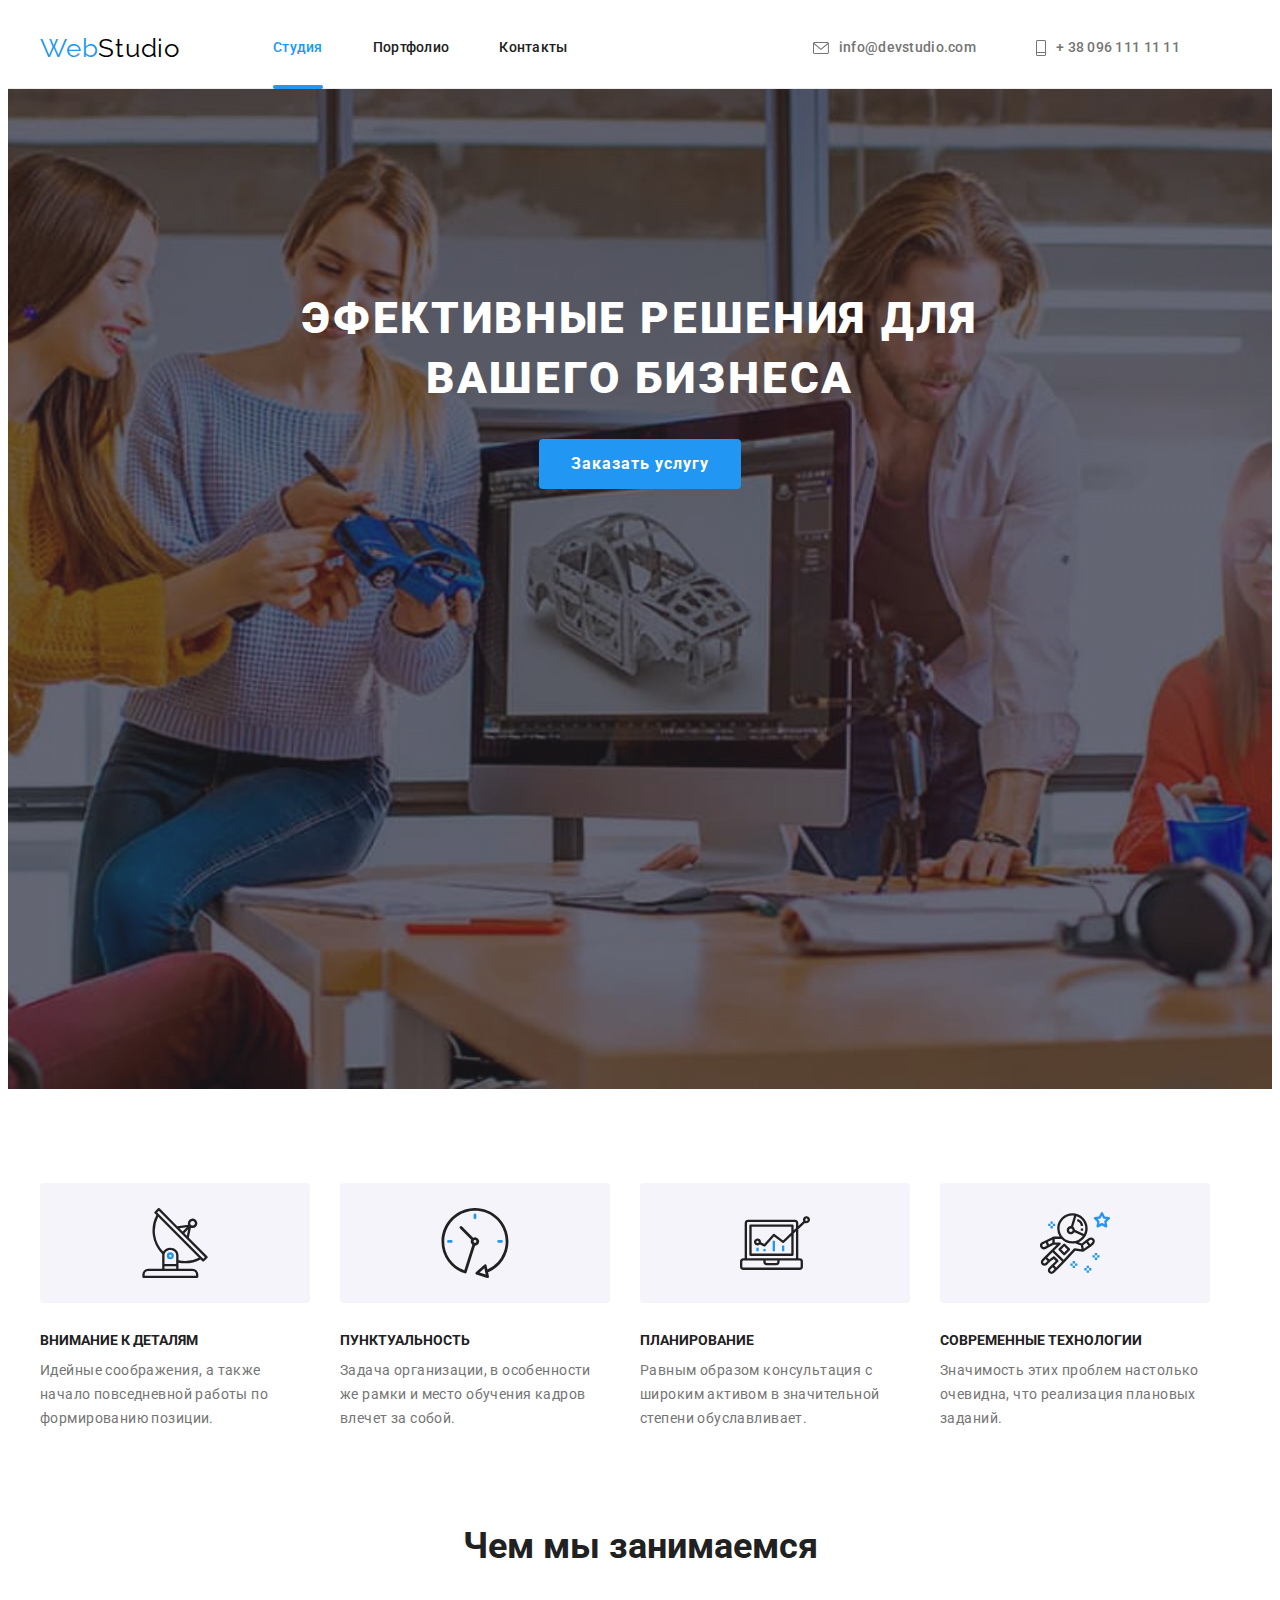
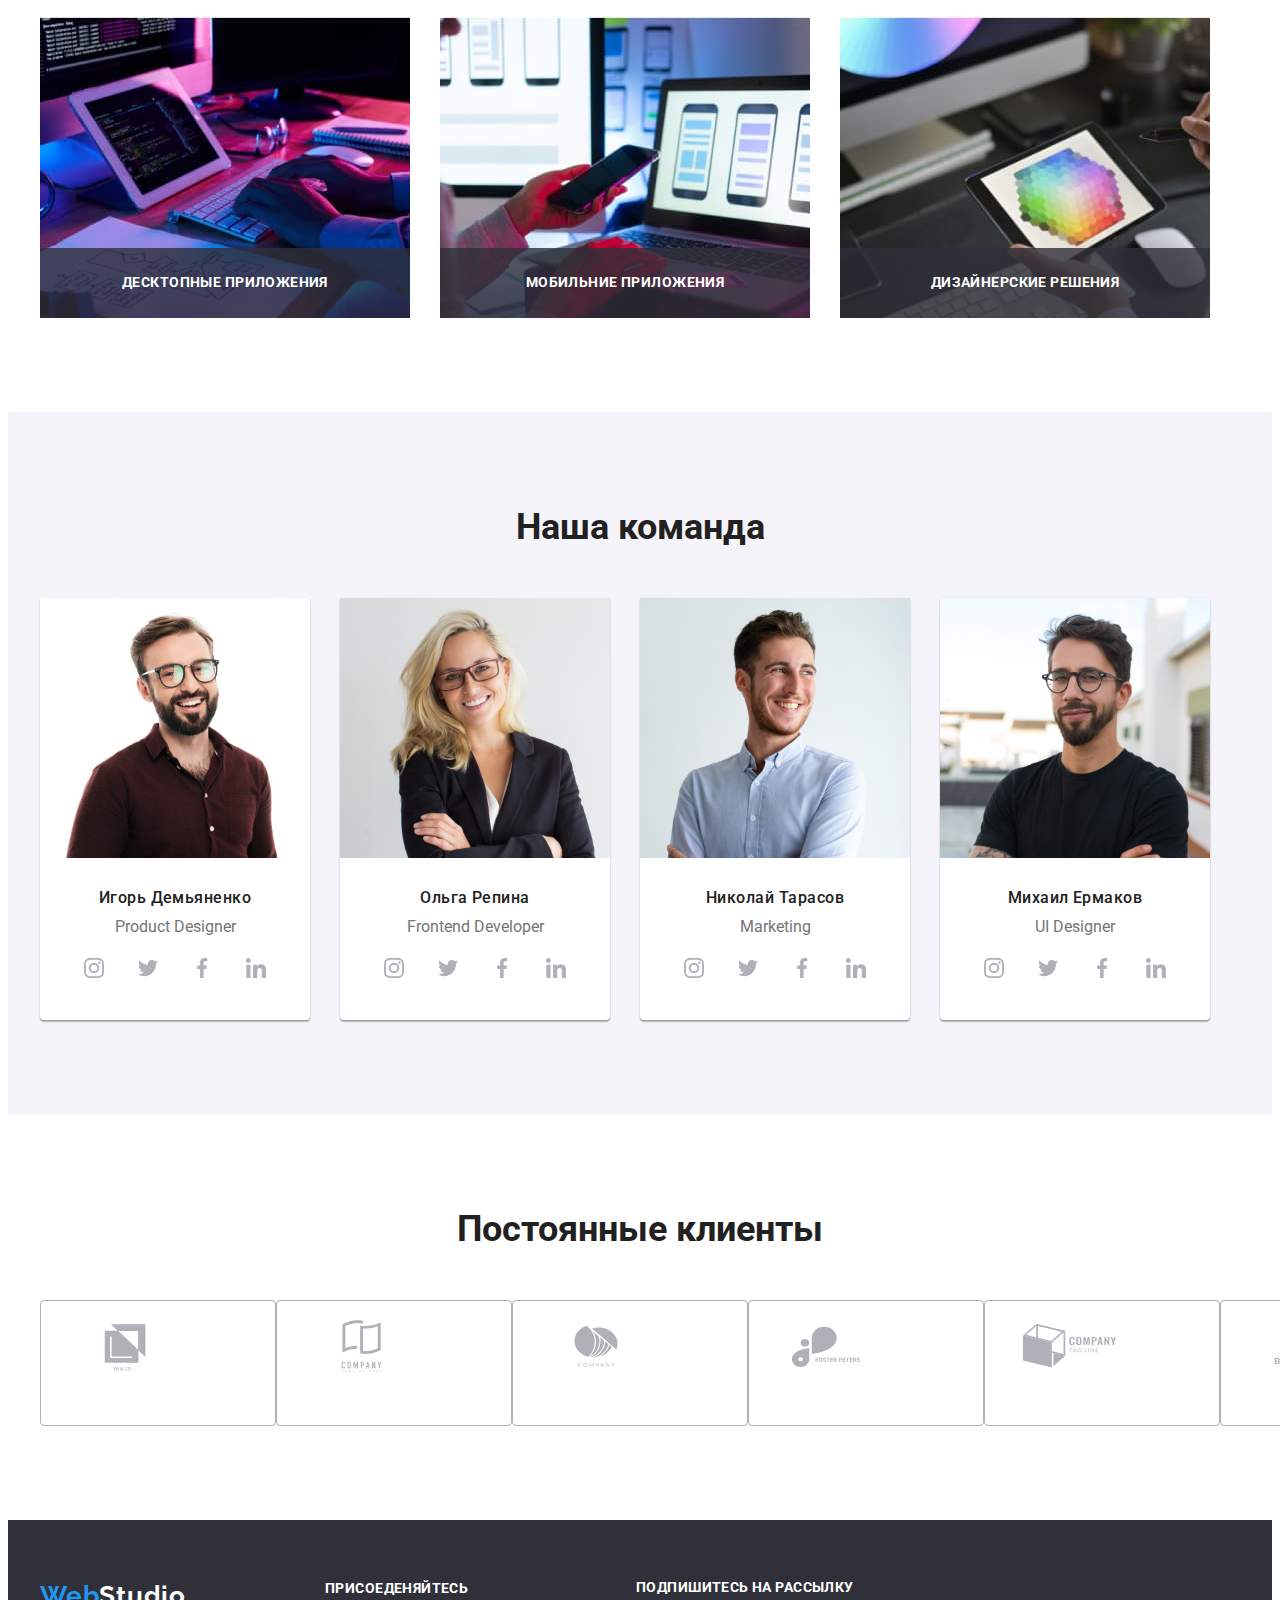
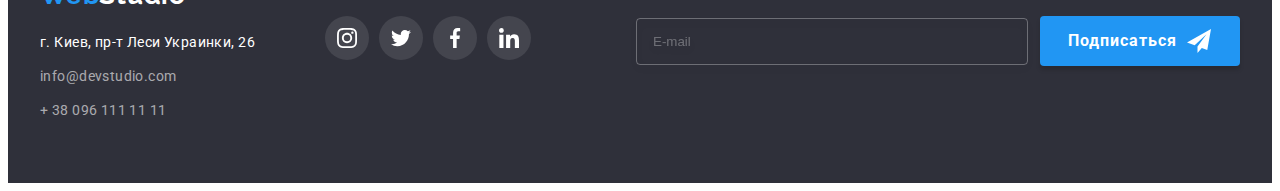
<file: index.html>
<!DOCTYPE html>
<html lang="ru">
  <head>
    <meta charset="UTF-8" />
    <meta http-equiv="X-UA-Compatible" content="IE=edge" />
    <meta name="viewport" content="width=device-width, initial-scale=1.0" />
    <title>Document</title>
    <link rel="preconnect" href="https://fonts.googleapis.com" />
    <link rel="preconnect" href="https://fonts.gstatic.com" crossorigin />
    <link
      href="https://fonts.googleapis.com/css2?family=Raleway:wght@700&family=Roboto:wght@400;500;700;900&display=swap"
      rel="stylesheet"
    />
    <link
      rel="stylesheet"
      href="https://cdnjs.cloudflare.com/ajax/libs/modern-normalize/1.1.0/modern-normalize.min.css"
      integrity="sha512-wpPYUAdjBVSE4KJnH1VR1HeZfpl1ub8YT/NKx4PuQ5NmX2tKuGu6U/JRp5y+Y8XG2tV+wKQpNHVUX03MfMFn9Q=="
      crossorigin="anonymous"
      referrerpolicy="no-referrer"
    />
    <link rel="stylesheet" href="./css/styles.css" />
  </head>
  <body class="body">
    <header class="header">
      <!-- header -->
      <div class="container navi">
        <a href="./" class="logo">
          <span class="logo-web">Web</span><span class="logo-studio">Studio</span></a
        >
        <nav class="nav">
          <ul class="site-nav list">
            <li class="item"><a href="./index.html" class="mini-link active">Студия</a></li>
            <li class="item"><a href="./portfolio.html" class="mini-link">Портфолио</a></li>
            <li class="item"><a href="" class="mini-link">Контакты</a></li>
          </ul>
        </nav>
        <ul class="contacts list">
          <li class="contact">
            <a class="contact link" href="mailto:info@devstudio.com">
              <svg class="contact-icon" width="16" height="12">
                <use href="./images/icons.svg#icon-envelope"></use>
              </svg>
              info@devstudio.com
            </a>
          </li>
          <li class="contact">
            <a class="contact link" href="tel:+380961111111">
              <svg class="contact-icon" width="10" height="16">
                <use href="./images/icons.svg#icon-Vector"></use>
              </svg>
              + 38 096 111 11 11
            </a>
          </li>
        </ul>
      </div>
    </header>

    <!-- section 1 -->
    <main class="main">
      <section class="section services">
        <div class="serv-con container">
          <h1 class="services-text">ЭФЕКТИВНЫЕ РЕШЕНИЯ ДЛЯ ВАШЕГО БИЗНЕСА</h1>
          <button class="button" data-modal-open type="button">Заказать услугу</button>
        </div>
      </section>

      <!-- section 2 -->
      <section class="section styles">
        <div class="container">
          <h2 class="visually-hidden">Наш стиль</h2>
          <ul class="styles-line">
            <li class="lin">
              <div class="background">
                <svg class="antenna background-lin" width="70" height="70">
                  <use href="./images/icons.svg#icon-antenna"></use>
                </svg>
              </div>
              <h3 class="header-styles">ВНИМАНИЕ К ДЕТАЛЯМ</h3>
              <p class="header-tex">
                Идейные соображения, а также начало повседневной работы по формированию позиции.
              </p>
            </li>
            <li class="lin">
              <div class="background">
                <svg class="clock background-lin" width="70" height="70">
                  <use href="./images/icons.svg#icon-clock"></use>
                </svg>
              </div>
              <h3 class="header-styles">ПУНКТУАЛЬНОСТЬ</h3>
              <p class="header-tex">
                Задача организации, в особенности же рамки и место обучения кадров влечет за собой.
              </p>
            </li>
            <li class="lin">
              <div class="background">
                <svg class="diagram background-lin" width="70" height="70">
                  <use href="./images/icons.svg#icon-diagram"></use>
                </svg>
              </div>
              <h3 class="header-styles">ПЛАНИРОВАНИЕ</h3>
              <p class="header-tex">
                Равным образом консультация с широким активом в значительной степени обуславливает.
              </p>
            </li>
            <li class="lin">
              <div class="background">
                <svg class="astronaut background-lin" width="70" height="70">
                  <use href="./images/icons.svg#icon-astronaut"></use>
                </svg>
              </div>
              <h3 class="header-styles">СОВРЕМЕННЫЕ ТЕХНОЛОГИИ</h3>
              <p class="header-tex">
                Значимость этих проблем настолько очевидна, что реализация плановых заданий.
              </p>
            </li>
          </ul>
        </div>
      </section>
      <!-- section3 -->
      <section class="section hero">
        <div class="container">
          <h2 class="title">Чем мы занимаемся</h2>
          <ul class="hero-box">
            <li class="hero-lin">
              <div class="hero-lin-box">
                <img
                  class="img-stylec"
                  src="./images/box1.jpg"
                  alt="Графика"
                  width="370"
                  height="300"
                />
                <p class="hero-lin-text">ДЕСКТОПНЫЕ ПРИЛОЖЕНИЯ</p>
              </div>
            </li>
            <li class="hero-lin">
              <div class="hero-lin-box">
                <img
                  class="img-stylec"
                  src="./images/box2.jpg"
                  alt="Доступность"
                  width="370"
                  height="300"
                />
                <p class="hero-lin-text">MОБИЛЬНИЕ ПРИЛОЖЕНИЯ</p>
              </div>
            </li>
            <li class="hero-lin">
              <div class="hero-lin-box">
                <img
                  class="img-stylec"
                  src="./images/box3.jpg"
                  alt="Палитра"
                  width="370"
                  height="300"
                />
                <p class="hero-lin-text">ДИЗАЙНЕРСКИЕ РЕШЕНИЯ</p>
              </div>
            </li>
          </ul>
        </div>
      </section>
      <!-- section 4-->
      <section class="section team">
        <div class="container">
          <h2 class="title">Наша команда</h2>
          <ul class="teams list">
            <li class="team-images">
              <img
                class="img-stylec"
                src="./images/product.jpg"
                alt="Дизайнер"
                width="270"
                height="260"
              />
              <div class="team-styles">
                <h3 class="team-header">Игорь Демьяненко</h3>
                <p class="team-text" lang="en">Product Designer</p>
                <ul class="team-styles-soc-list list">
                  <li class="team-styles-soc-item">
                    <a href="#" class="team-styles-soc-link link">
                      <svg class="team-item-soc-icon" widht="20" height="20">
                        <use href="./images/icons.svg#icon-instagram"></use>
                      </svg>
                    </a>
                  </li>
                  <li class="team-styles-soc-item">
                    <a href="" class="team-styles-soc-link link">
                      <svg class="team-item-soc-icon" widht="20" height="20">
                        <use href="./images/icons.svg#icon-twitter"></use>
                      </svg>
                    </a>
                  </li>
                  <li class="team-styles-soc-item">
                    <a href="" class="team-styles-soc-link link"
                      ><svg class="team-item-soc-icon" widht="20" height="20">
                        <use href="./images/icons.svg#icon-facebook"></use>
                      </svg>
                    </a>
                  </li>
                  <li class="team-styles-soc-item">
                    <a href="" class="team-styles-soc-link link">
                      <svg class="team-item-soc-icon" widht="20" height="20">
                        <use href="./images/icons.svg#icon-linkedin"></use>
                      </svg>
                    </a>
                  </li>
                </ul>
              </div>
            </li>
            <li class="team-images">
              <img
                class="img-stylec"
                src="./images/frontend.jpg"
                alt="Фронтенд"
                width="270"
                height="260"
              />
              <div class="team-styles">
                <h3 class="team-header">Ольга Репина</h3>
                <p class="team-text" lang="en">Frontend Developer</p>
                <ul class="team-styles-soc-list list">
                  <li class="team-styles-soc-item">
                    <a class="team-styles-soc-link link" href="">
                      <svg class="team-item-soc-icon" widht="20" height="20">
                        <use href="./images/icons.svg#icon-instagram"></use>
                      </svg>
                    </a>
                  </li>
                  <li class="team-styles-soc-item">
                    <a class="team-styles-soc-link link" href="">
                      <svg class="team-item-soc-icon" widht="20" height="20">
                        <use href="./images/icons.svg#icon-twitter"></use>
                      </svg>
                    </a>
                  </li>
                  <li class="team-styles-soc-item">
                    <a class="team-styles-soc-link link" href="">
                      <svg class="team-item-soc-icon" widht="20" height="20">
                        <use href="./images/icons.svg#icon-facebook"></use>
                      </svg>
                    </a>
                  </li>
                  <li class="team-styles-soc-item">
                    <a class="team-styles-soc-link link" href="">
                      <svg class="team-item-soc-icon" widht="20" height="20">
                        <use href="./images/icons.svg#icon-linkedin"></use>
                      </svg>
                    </a>
                  </li>
                </ul>
              </div>
            </li>
            <li class="team-images">
              <img
                class="img-stylec"
                src="./images/marketing.jpg"
                alt="Маркетинг"
                width="270"
                height="260"
              />
              <div class="team-styles">
                <h3 class="team-header">Николай Тарасов</h3>
                <p class="team-text" lang="en">Marketing</p>
                <ul class="team-styles-soc-list list">
                  <li class="team-styles-soc-item">
                    <a class="team-styles-soc-link link" href="">
                      <svg class="team-item-soc-icon" widht="20" height="20">
                        <use href="./images/icons.svg#icon-instagram"></use>
                      </svg>
                    </a>
                  </li>
                  <li class="team-styles-soc-item">
                    <a class="team-styles-soc-link link" href="">
                      <svg class="team-item-soc-icon" widht="20" height="20">
                        <use href="./images/icons.svg#icon-twitter"></use>
                      </svg>
                    </a>
                  </li>
                  <li class="team-styles-soc-item">
                    <a class="team-styles-soc-link link" href="">
                      <svg class="team-item-soc-icon" widht="20" height="20">
                        <use href="./images/icons.svg#icon-facebook"></use>
                      </svg>
                    </a>
                  </li>
                  <li class="team-styles-soc-item">
                    <a class="team-styles-soc-link link" href="">
                      <svg class="team-item-soc-icon" widht="20" height="20">
                        <use href="./images/icons.svg#icon-linkedin"></use>
                      </svg>
                    </a>
                  </li>
                </ul>
              </div>
            </li>
            <li class="team-images">
              <img
                class="img-stylec"
                src="./images/ul.jpg"
                alt="Дизайнер"
                width="270"
                height="260"
              />
              <div class="team-styles">
                <h3 class="team-header">Михаил Ермаков</h3>
                <p class="team-text" lang="en">UI Designer</p>
                <ul class="team-styles-soc-list list">
                  <li class="team-styles-soc-item">
                    <a class="team-styles-soc-link link" href="">
                      <svg class="team-item-soc-icon" widht="20" height="20">
                        <use href="./images/icons.svg#icon-instagram"></use>
                      </svg>
                    </a>
                  </li>
                  <li class="team-styles-soc-item">
                    <a class="team-styles-soc-link link" href="">
                      <svg class="team-item-soc-icon" widht="20" height="20">
                        <use href="./images/icons.svg#icon-twitter"></use>
                      </svg>
                    </a>
                  </li>
                  <li class="team-styles-soc-item">
                    <a class="team-styles-soc-link link" href="">
                      <svg class="team-item-soc-icon" widht="20" height="20">
                        <use href="./images/icons.svg#icon-facebook"></use>
                      </svg>
                    </a>
                  </li>
                  <li class="team-styles-soc-item">
                    <a class="team-styles-soc-link link" href="">
                      <svg class="team-item-soc-icon" widht="20" height="20">
                        <use href="./images/icons.svg#icon-linkedin"></use>
                      </svg>
                    </a>
                  </li>
                </ul>
              </div>
            </li>
          </ul>
        </div>
      </section>
      <!-- ________ section 5__________ -->
      <section class="section">
        <div class="container">
          <h2 class="title">Постоянные клиенты</h2>
          <ul class="clients-list list">
            <li class="clients">
              <a href="" class="clients-list-ul link"
                ><svg class="clients-list-icons" width="106" height="60">
                  <use href="./images/icons.svg#icon-Logo-1"></use>
                </svg>
              </a>
            </li>
            <li class="clients">
              <a href="" class="clients-list-ul link">
                <svg class="clients-list-icons" width="106" height="60">
                  <use href="./images/icons.svg#icon-Logo-2"></use>
                </svg>
              </a>
            </li>
            <li class="clients">
              <a href="" class="clients-list-ul link">
                <svg class="clients-list-icons" width="106" height="60">
                  <use href="./images/icons.svg#icon-Logo-3"></use>
                </svg>
              </a>
            </li>
            <li class="clients">
              <a href="" class="clients-list-ul link">
                <svg class="clients-list-icons" width="106" height="60">
                  <use href="./images/icons.svg#icon-Logo-4"></use>
                </svg>
              </a>
            </li>
            <li class="clients">
              <a href="" class="clients-list-ul link"
                ><svg class="clients-list-icons" width="106" height="60">
                  <use href="./images/icons.svg#icon-Logo-5"></use>
                </svg>
              </a>
            </li>
            <li class="clients">
              <a href="" class="clients-list-ul link">
                <svg class="clients-list-icons" width="106" height="60">
                  <use href="./images/icons.svg#icon-Logo-6"></use>
                </svg>
              </a>
            </li>
          </ul>
        </div>
      </section>
    </main>
    <!-- Footer -->
    <footer class="footer">
      <div class="container container-footer">
        <div class="footer-main">
          <a href="./" class="footer-logo">
            <span class="logo-web">Web</span><span class="logo-studio-footer">Studio</span>
          </a>
          <address class="footer-content">
            <p class="footer-content-addres content">г. Киев, пр-т Леси Украинки, 26</p>
            <ul class="footer-addres list">
              <li class="content">
                <a href="mailto:info@devstudio.com" class="footer-content-mail link">
                  info@devstudio.com
                </a>
              </li>
              <li class="content">
                <a href="tel:+380961111111" class="footer-content-tel link"> + 38 096 111 11 11</a>
              </li>
            </ul>
          </address>
        </div>
        <div class="footer-styles">
          <h3 class="footer-text">ПРИСОЕДЕНЯЙТЕСЬ</h3>
          <ul class="footer-styles-soc-list list">
            <li class="footer-styles-soc-item">
              <a class="footer-styles-soc-link link" href="">
                <svg class="footer-item-soc-icon" widht="20" height="20">
                  <use href="./images/icons.svg#icon-instagram"></use>
                </svg>
              </a>
            </li>
            <li class="footer-styles-soc-item">
              <a class="footer-styles-soc-link link" href="">
                <svg class="footer-item-soc-icon" widht="20" height="20">
                  <use href="./images/icons.svg#icon-twitter"></use>
                </svg>
              </a>
            </li>
            <li class="footer-styles-soc-item">
              <a class="footer-styles-soc-link link" href="">
                <svg class="footer-item-soc-icon" widht="20" height="20">
                  <use href="./images/icons.svg#icon-facebook"></use>
                </svg>
              </a>
            </li>
            <li class="footer-styles-soc-item">
              <a class="footer-styles-soc-link link" href="">
                <svg class="footer-item-soc-icon" widht="20" height="20">
                  <use href="./images/icons.svg#icon-linkedin"></use>
                </svg>
              </a>
            </li>
          </ul>
        </div>
        <div class="subscribe">
          <h3 class="subtitle">ПОДПИШИТЕСЬ НА РАССЫЛКУ</h3>
          <form class="form form-subscribe">
            <input class="form-input" type="email" name="email" placeholder="E-mail" />
            <button class="button button-main" type="submit">
              Подписаться
              <svg class="icon" width="24" height="24">
                <use href="./images/icons.svg#icon-send"></use>
              </svg>
            </button>
          </form>
        </div>
      </div>
    </footer>
    <!--  -->
    <div class="backdrop is-hidden" data-modal>
      <div class="modal">
        <button type="button" class="close-modal" data-modal-close>
          <svg class="styles-modal" widht="18" height="18">
            <use href="./images/vek.svg#icon-close"></use>
          </svg>
        </button>
        <p class="modal-title">Оставьте свои данные, мы вам перезвоним</p>
        <form class="form">
          <div class="form-field">
            <label for="name">Имя</label>
            <input class="form-input" type="text" name="name" id="name" />
            <svg class="form-icon" width="18" height="18">
              <use href="./images/icons.svg#icon-person"></use>
            </svg>
          </div>
          <div class="form-field">
            <label for="phone">Телефон</label>
            <input class="form-input" type="tel" name="phone" id="phone" />
            <svg class="form-icon" width="18" height="18">
              <use href="./images/icons.svg#icon-phone"></use>
            </svg>
          </div>
          <div class="form-field">
            <label for="email">Почта</label>
            <input class="form-input" type="email" name="email" id="email" />
            <svg class="form-icon" width="18" height="18">
              <use href="./images/icons.svg#icon-email"></use>
            </svg>
          </div>
          <div class="form-field">
            <label for="comment">Комментарий</label>
            <textarea
              class="form-textarea"
              name="comment"
              id="comment"
              placeholder="Введите текст"
            ></textarea>
          </div>
          <!-- <div class="form-field form-checkbox"> -->
          <label for="agreemant" class="form-agreemants"
            ><input
              type="checkbox"
              name="agreemant"
              id="agreemant"
              class="form-agreemants-check visually-hidden"
            />

            <svg class="icon-check" width="16" height="15">
              <use href="./images/symbol.svg#icon-check"></use>
            </svg>
            <span class="agreemants-text">
              Соглашаюсь с рассылкой и принимаю
              <a href="" class="checkbox-link">Условия договора</a>
            </span>
          </label>
          <!-- </div> -->
          <button class="button button-main" type="submit">Отправить</button>
        </form>
      </div>
    </div>
    <script src="./js/modal.js"></script>
  </body>
</html>
</file>
<file: css/styles.css>
/* index.html */
:root {
  --contacts-text-color: #757575;
  --header-styles-color: #212121;
  --accent-color: #2196f3;
  --primare-text-color: #ffffff;
  --beckground-second: #2f303a;
  --button-focus-color: #188ce8;
  --team-background-color: #f5f4fa;
  --logo-studio-color: #000000;
  --button-border-solid: #f5f4fa;
  --border-bottom-solid: #ececec;
  --services-styles-solid: #eeeeee;
  --footer-content-color: rgb(255, 255, 255, 0.6);
  --shadow-box-rgb: rgb(0 0 0 / 15%);
  --clients-list-color: #afb1b8;
}
p,
h1,
h2,
h3,
h4,
h5,
h6 {
  margin: 0;
}
ul,
ol {
  margin: 0;
  padding-left: 0;
}
.body {
  font-family: 'Roboto', sans-serif;
  background-color: var(--primare-text-color);
  color: var(--primare-text-color);
}
.list {
  list-style-type: none;
  list-style: none;
  padding-inline-start: 0;
  margin: 0;
}
a {
  text-decoration: none;
}
.section {
  padding-top: 94px;
  padding-bottom: 94px;
}
/* ____________nav________ */

.container {
  width: 1200px;
  padding-left: 15px;
  padding-right: 15px;
  margin-left: auto;
  margin-right: auto;
  /* outline: 2px solid tomato; */
}
.visually-hidden {
  position: absolute;
  white-space: nowrap;
  width: 1px;
  height: 1px;
  overflow: hidden;
  border: 0;
  padding: 0;
  clip: rect(0 0 0 0);
  clip-path: inset(50%);
  margin: -1px;
}
.header {
  border-bottom: 1px solid var(--border-bottom-solid);
}
.navi {
  display: flex;
  align-items: center;
}
/* _______logo___________________ */
.logo {
  font-family: 'Raleway', sans-serif;
  font-size: 26px;
  line-height: 1.19;
  text-decoration: none;
  font-size: 26px;
  letter-spacing: 0.03em;
}
.logo-web {
  color: var(--accent-color);
}
.logo-studio {
  color: var(--logo-studio-color);
}
/* -----------site-nav----------- */

.site-nav {
  display: flex;
  margin-left: 93px;
  height: 100%;
}

.item .mini-link {
  position: relative;
  font-weight: 500;
  font-size: 14px;
  line-height: 1.14;
  letter-spacing: 0.02em;
  padding: 32px 0;
  display: inline-flex;
  align-items: center;
  cursor: pointer;
  position: relative;

  color: var(--header-styles-color);

  transition: color 250ms cubic-bezier(0.4, 0, 0.2, 1);
}

.site-nav .mini-link:hover,
.site-nav .mini-link:focus,
.site-nav .mini-link.active {
  color: var(--accent-color);
}

.site-nav .mini-link.active::after {
  content: '';
  position: absolute;
  width: 100%;
  height: 4px;
  bottom: 0;
  display: block;
  background: var(--accent-color);
  border-radius: 2px;
  margin-bottom: -1px;

  transition: 250ms cubic-bezier(0.4, 0, 0.2, 1);
}
.mini-link:after {
  transform: scale(0);
}
.mini-link:hover::after,
.mini-link:focus::after,
.mini-link.active::after {
  transform: scaleX(1);
}
.contact-icon {
  display: inline-block;
  fill: currentColor;
  margin-right: 10px;
}
.contacts .link {
  color: var(--contacts-text-color);
  text-decoration: none;
  font-weight: 500;
  font-size: 14px;
  line-height: 1.14;
  letter-spacing: 0.02em;
}

.site-nav {
  display: flex;
  margin-left: 93px;
  height: 100%;
}
.contacts {
  display: flex;
  align-items: center;
  margin-left: auto;
}
.contact .link {
  font-weight: 500;
  font-size: 14px;
  line-height: 1.14;
  letter-spacing: 0.02em;
  color: var(--contacts-text-color);
  flex-direction: row;
  justify-content: end;
  margin-bottom: 0px;
  margin: auto;
  margin-right: 30px;
  /* padding-bottom: 0; */
  display: flex;
  align-items: center;
  transition: color 250ms cubic-bezier(0.4, 0, 0.2, 1);
}

.site-nav .item:not(last-child) {
  margin-right: 50px;
}
.contact:not(last-child) {
  margin-right: 30px;
}
.contact-icon {
  margin-right: 10px;
  margin-bottom: 0px;
}

.contacts .link:hover,
.contacts .link:focus,
.contacts .link.current {
  color: var(--accent-color);
}
/* _______services 1_______________ */

.services {
  max-width: 1600px;
  height: 600px;
  margin-left: auto;
  margin-right: auto;
  background-image: linear-gradient(to right, rgba(47, 48, 58, 0.4), rgba(47, 48, 58, 0.4)),
    url(../images/overl.jpg);

  background-repeat: no-repeat;
  background-position: center;
  background-size: cover;
  background-color: var(--beckground-second);
  text-align: center;
  padding: 200px 0;
}
/* .services {
} */

.services .container {
  margin: auto;
}
.services-text {
  color: var(--primare-text-color);
  font-weight: 900;
  font-size: 44px;
  line-height: 1.36;
  text-align: center;
  letter-spacing: 0.06em;
  text-transform: uppercase;
  color: var(--third-text-color);
  margin: 0 auto 30px;
  width: 696px;
}

.button:focus,
.button:hover {
  background-color: var(--button-focus-color);
}

.button {
  background: var(--accent-color);
  color: var(--primare-text-color);
  font-weight: 700;
  font-size: 16px;
  line-height: 1.88;
  display: flex;
  align-items: center;
  text-align: center;
  letter-spacing: 0.06em;
  cursor: pointer;
  padding: 10px 32px;
  box-shadow: 0px 4px 4px, var(--shadow-box-rgb);
  border-width: 0;
  border-radius: 4px;
  margin-left: auto;
  margin-right: auto;
  height: 50px;
  min-width: 200px;
  font-family: 'Roboto', sans-serif;
  transition: background-color 250ms cubic-bezier(0.4, 0, 0.2, 1);
}
/* __________section 2_____________ */

.header-styles {
  color: var(--header-styles-color);
  font-size: 14px;
  line-height: 1.14;
  list-style: none;
  margin-bottom: 10px;
}
.header-tex {
  color: var(--contacts-text-color);
  font-weight: 400;
  font-size: 14px;
  line-height: 1.71;
  letter-spacing: 0.03em;
}

.background {
  display: flex;
  border: none;
  padding: auto;
  height: 120px;
  background-color: var(--team-background-color);
  border-radius: 4px;
  margin-bottom: 30px;
  align-items: center;
  justify-content: center;
  fill: currentColor;
  padding: 0;
}

/* <-- "title" --> */
.title {
  color: var(--header-styles-color);
  font-size: 36px;
  line-height: 1.17;
  margin-bottom: 50px;
}
.styles-line {
  display: flex;
  flex-wrap: wrap;
}
.styles-line .lin {
  width: 270px;
}
.styles-line .lin:not(:last-child) {
  margin-right: 30px;
}

/* _______section 3________ */
.title {
  font-weight: 700;
  font-size: 36px;
  line-height: 1.17;
  text-align: center;
  margin-bottom: 50px;
}
.hero {
  padding-top: 0;
}
.hero-box {
  display: flex;
}
.hero-lin {
  margin-right: 30px;
}
.hero-lin:not(:last-child) {
  margin-right: 30px;
}
.hero-lin-box {
  position: relative;
}
.hero-lin-text {
  position: absolute;
  font-family: 'Roboto', sans-serif;
  font-weight: 700;
  font-size: 14px;
  line-height: 1.1;
  width: 100%;
  bottom: 0;
  padding-top: 27px;
  padding-bottom: 27px;
  text-align: center;
  letter-spacing: 0.03em;
  color: var(--primare-text-color);
  background: rgba(47, 48, 58, 0.8);
}
/* _________________team___________ */

.team {
  background-color: var(--team-background-color);
}
.teams {
  display: flex;
}
.team-images {
  width: 270px;
  background-color: var(--primare-text-color);
  margin-right: 30px;
  box-shadow: 0px 1px 3px rgb(0 0 0 / 12%), 0px 1px 1px rgb(0 0 0 / 14%),
    0px 2px 1px rgb(0 0 0 / 20%);
  border-radius: 0px 0px 4px 4px;
}

.team-images:not(:last-child) {
  margin-right: 30px;
}

.team-images .team-styles {
  padding: 30px 10px;
}

.team-images .team-header {
  color: var(--header-styles-color);
  font-weight: 500;
  font-size: 16px;
  line-height: 1.19;
  text-align: center;
  letter-spacing: 0.03em;
  margin-bottom: 10px;
}
.team-images .team-text {
  color: var(--contacts-text-color);
  font-weight: 400;
  font-size: 16px;
  line-height: 1.19;
  text-align: center;
  margin-bottom: 10px;
}
.team-styles-soc-list {
  display: flex;
  justify-content: center;
}

.team-styles-soc-item + .team-styles-soc-item {
  margin-left: 10px;
}

.team-styles-soc-link {
  width: 44px;
  height: 44px;
  border-radius: 50%;
  display: flex;
  justify-content: center;
  align-items: center;
  color: var(--clients-list-color);
  transition: background-color 250ms cubic-bezier(0.4, 0, 0.2, 1),
    color 250ms cubic-bezier(0.4, 0, 0.2, 1);
}

.team-styles-soc-link:hover,
.team-styles-soc-link:focus {
  background-color: var(--accent-color);
  color: var(--primare-text-color);
}
.team-item-soc-icon {
  fill: currentColor;
}

/* <!-- ________ section 5__________ --> */
.clients-list {
  display: flex;
  justify-content: space-between;
}
.clients {
  display: inline-block;
}
.clients-list-ul {
  display: flex;
  width: 170px;
  height: 92px;
  text-align: center;
  padding: 16px 32px;
  border: 1px solid var(--clients-list-color);
  border-radius: 4px;
  fill: currentColor;
  color: var(--clients-list-color);
  transition: border-color 250ms cubic-bezier(0.4, 0, 0.2, 1),
    color 250ms cubic-bezier(0.4, 0, 0.2, 1);
}
.clients-list-ul:hover,
.clients-list-ul:focus {
  border-color: var(--button-focus-color);
  color: var(--button-focus-color);
}
/* portfolio */

/* --------------button-------- */
.button-act:hover,
.button-act:focus {
  background: var(--accent-color);
  color: var(--primare-text-color);
  box-shadow: 0px 3px 1px rgba(0, 0, 0, 0.1), 0px 1px 2px rgba(0, 0, 0, 0.08),
    0px 2px 2px rgba(0, 0, 0, 0.12);
}
.button-active {
  display: flex;
  margin-bottom: 50px;
  justify-content: center;
}
.button-act {
  margin-right: 8px;
}
.button-active .button-act:not(last-child) {
  margin-right: 8px;
}
.button-act {
  font-weight: 500;
  text-align: center;
  font-size: 16px;
  line-height: 1.62;
  letter-spacing: 0.03em;
  padding: 6px 22px;
  cursor: pointer;
  display: block;
  font-family: 'Roboto', sans-serif;
  border: 0;
  border-radius: 4px;
  border-color: transparent;
  transition: color 250ms cubic-bezier(0.4, 0, 0.2, 1),
    background-color 250ms cubic-bezier(0.4, 0, 0.2, 1),
    box-shadow 250ms cubic-bezier(0.4, 0, 0.2, 1);
}
/* -----------all----------- */
.service-box-styles:focus,
.service-box-styles:hover {
  box-shadow: 0px 1px 1px rgba(0, 0, 0, 0.12), 0px 4px 4px rgba(0, 0, 0, 0.06),
    1px 4px 6px rgba(0, 0, 0, 0.16);
}
.services-box:hover .services-box-text {
  transform: translateY(0);
}
.service-box-styles {
  display: block;
  cursor: pointer;
}
.services-box {
  width: 370px;
  margin-right: 30px;
  margin-bottom: 30px;
}

.img-stylec {
  display: block;
  width: 100%;
  height: auto;
}
.services-box-img {
  position: relative;
  overflow: hidden;
}
.services-box-text {
  position: absolute;
  top: 0;
  left: 0;
  font-weight: 400;
  line-height: 1.6;
  letter-spacing: 0.03em;
  height: 100%;
  background-color: rgba(33, 150, 243, 0.9);
  color: var(--primare-text-color);
  padding: 63px 24px;
  transform: translateY(100%);
  transition: transform 250ms cubic-bezier(0.4, 0, 0.2, 1);
  /* scroll: auto; */
}
.all-container .all {
  display: flex;
  flex-wrap: wrap;
}
.services-styles {
  border-top: none;
  padding: 20px 24px;
  border-bottom: 1px solid var(--services-styles-solid);
  border-left: 1px solid var(--services-styles-solid);
  border-right: 1px solid var(--services-styles-solid);
}

.services-box:nth-child(3n) {
  margin-right: 0;
}
.services-box:nth-last-child(-n + 3) {
  margin-bottom: 0;
}
.services-all-header {
  color: var(--header-styles-color);
  font-weight: 700;
  font-size: 18px;
  line-height: 2;
  margin-bottom: 4px;
  letter-spacing: 0.06em;
}
.services-all-text {
  color: var(--contacts-text-color);
  font-weight: 400;
  letter-spacing: 0.03em;
  font-size: 16px;
  line-height: 1.87;
}
/* ----------footer---------------- */

.footer {
  background-color: var(--beckground-second);
  padding-top: 60px;
  padding-bottom: 60px;
}

.container-footer {
  display: flex;
  justify-self: flex-start;
}

.footer-main {
  margin-right: 70px;
}

.footer-logo {
  font-family: 'Raleway', sans-serif;
  font-weight: 700;
  font-size: 26px;
  line-height: 1.19;
  letter-spacing: 0.03em;
  color: var(--accent-color);
}

.logo-studio-footer {
  color: var(--primare-text-color);
}

.footer-content {
  font-style: normal;
  margin-top: 20px;
}

.footer-content-addres {
  font-size: 14px;
  line-height: 1.71;
  letter-spacing: 0.03em;
  color: var(--primare-text-color);
  margin-top: 0;
  margin-bottom: 10px;
}

.footer-addres {
  margin: 0;
  padding: 0;
}

.content:not(:last-child) {
  margin-bottom: 10px;
}

.footer-content-mail,
.footer-content-tel {
  display: inline-block;
  font-size: 14px;
  line-height: 1.71;
  letter-spacing: 0.03em;
  color: var(--footer-content-color);
  transition: color 250ms cubic-bezier(0.4, 0, 0.2, 1);
}

.footer-content-mail:hover,
.footer-content-mail:focus,
.footer-content-tel:hover,
.footer-content-tel:focus {
  color: var(--accent-color);
}
.footer-text {
  font-weight: 700;
  font-size: 14px;
  line-height: 16px;
  letter-spacing: 0.03em;
  text-transform: uppercase;
  color: var(--primare-text-color);
  margin: 0 0 20px 0;
}

.footer-styles-soc-list {
  display: flex;
}

.footer-styles-soc-item + .footer-styles-soc-item {
  padding: 0;
  margin-left: 10px;
}

.footer-styles-soc-link {
  width: 44px;
  height: 44px;
  background: rgba(255, 255, 255, 0.1);
  border-radius: 50%;
  display: flex;
  justify-content: center;
  align-items: center;
  fill: currentColor;
  color: var(--primare-text-color);
  transition: background-color 250ms cubic-bezier(0.4, 0, 0.2, 1);
}

.footer-styles-soc-link:hover,
.footer-styles-soc-link:focus {
  background-color: var(--accent-color);
}
.footer-styles {
  display: flex;
  flex-direction: column;
}
.footer .subscribe {
  display: flex;
  margin-left: auto;
  flex-direction: column;
}

.footer .subtitle {
  color: var(--primare-text-color);
  font-weight: 700;
  font-size: 14px;
  line-height: 1.14;
  letter-spacing: 0.03em;
  text-transform: uppercase;
  margin-bottom: 20px;
}

.form.form-subscribe .form-input {
  border-color: rgba(255, 255, 255, 0.3);
  width: 358px;
  padding: 15px 16px;
  color: var(--main-background-color);
  filter: drop-shadow(0px 4px 4px rgba(0, 0, 0, 0.15));

  outline: none;
  transition: border-color 250ms cubic-bezier(0.4, 0, 0.2, 1);
  padding-left: 16px;
}

.form.form-subscribe .form-input::placeholder {
  color: rgba(255, 255, 255, 0.3);
}
.form.form-subscribe {
  display: flex;
  align-items: center;
}

.form.form-subscribe .button {
  line-height: 1.875;
  display: flex;
  align-items: center;
  padding: 10px 28px;
  margin: 0;
  margin-left: 12px;
  box-shadow: 0px 4px 4px rgb(0 0 0 / 15%);
  transition: background-color 250ms cubic-bezier(0.4, 0, 0.2, 1);
}

.form-subscribe .icon {
  margin-left: 10px;
}
.subscribe .form-input:focus {
  border-color: var(--accent-color);
}
/* .backdrop */

.backdrop {
  width: 100vw;
  height: 100vh;
  background: rgba(0, 0, 0, 0.5);
  position: fixed;
  top: 0;
  left: 0;
  opacity: 1;
  visibility: visible;

  transition: opacity 250ms cubic-bezier(0.4, 0, 0.2, 1),
    visibility 250ms cubic-bezier(0.4, 0, 0.2, 1);
}

.backdrop.is-hidden {
  opacity: 0;
  visibility: hidden;
  pointer-events: none;
}

.modal {
  position: absolute;
  min-height: 581px;
  min-width: 528px;
  top: 50%;
  left: 50%;
  margin: auto;
  background-color: var(--primare-text-color);
  transform: translate(-50%, -50%) scale(1);
  opacity: 1;
  box-shadow: 0px 1px 3px rgb(0 0 0 / 12%), 0px 1px 1px rgb(0 0 0 / 14%),
    0px 2px 1px rgb(0 0 0 / 20%);
  transition: transform 500ms cubic-bezier(0.4, 0, 0.2, 1);
  padding: 40px;
}

.backdrop.is-hidden .modal {
  transform: translate(-50%, -50%) scale(-2, 2);
}

.close-modal {
  width: 30px;
  height: 30px;
  display: flex;
  position: absolute;
  align-items: center;
  top: 8px;
  right: 8px;
  color: var(--logo-studio-color);
  cursor: pointer;
  background: var(--main-background-color);
  border-radius: 50%;
  border: 1px solid rgba(0, 0, 0, 0.1);
  box-sizing: border-box;

  transition: color 250ms cubic-bezier(0.4, 0, 0.2, 1),
    box-shadow 250ms cubic-bezier(0.4, 0, 0.2, 1),
    background-color 250ms cubic-bezier(0.4, 0, 0.2, 1);
}
.close-modal .icon {
  width: 11px;
  height: 11px;
  color: currentColor;
}

.close-modal:hover,
.close-modal:focus {
  color: var(--accent-color);
  border-color: var(--accent-color);
}
/* _________form____________ */
.modal-title {
  font-family: 'Roboto';
  font-weight: 700;
  font-size: 20px;
  line-height: 1.15;
  text-align: center;
  letter-spacing: 0.03em;
  color: var(--header-styles-color);
  margin-bottom: 30px;
}

.form .form-field:not(.form-checkbox) {
  position: relative;
  display: flex;
  flex-direction: column;
  margin-top: 28px;
}

.form .form-field:first-child {
  margin-top: 18px;
}

.form :not(.form-checkbox) label {
  position: absolute;
  bottom: 100%;
  padding-bottom: 4px;

  font-size: 12px;
  line-height: 1.16;
  letter-spacing: 0.01em;
  cursor: pointer;
  color: var(--contacts-text-color);
}

.form-input {
  background-color: transparent;
  padding: 12px 12px 12px 42px;
  border: 1px solid rgba(33, 33, 33, 0.2);
  border-radius: 4px;

  cursor: text;
  transition: border-color 250ms cubic-bezier(0.4, 0, 0.2, 1);
}

.form-textarea {
  resize: none;
  padding: 12px 16px;
  height: 120px;
  background-color: transparent;

  border: 1px solid rgba(33, 33, 33, 0.2);
  border-radius: 4px;

  cursor: text;
  transition: border-color 250ms cubic-bezier(0.4, 0, 0.2, 1);
}

.form .form-textarea::placeholder {
  font-size: 14px;
  line-height: 1.16;
  letter-spacing: 0.01em;

  color: rgba(117, 117, 117, 0.5);
}

.form-field:not(.form-checkbox) .form-icon {
  color: currentColor;
  position: absolute;

  top: 50%;
  left: 12px;
  transform: translateY(-50%);

  transition: fill 250ms cubic-bezier(0.4, 0, 0.2, 1);
}

.form-input:focus + .form-icon {
  fill: var(--accent-color);
}
.form-input:focus,
.form-textarea:focus {
  border-color: var(--accent-color);
  outline: 0px;
}
/* -----------checkbox-------------- */

.form-agreemants {
  margin-top: 20px;
  margin-bottom: 30px;
  display: flex;
  justify-content: center;
  align-items: center;
}
.agreemants-text {
  font-weight: 400;
  font-size: 14px;
  line-height: 1.71;
  letter-spacing: 0.03em;
  color: var(--contacts-text-color);
}

.checkbox-link {
  text-decoration: underline;
  color: var(--accent-color);
  transition: text-decoration 250ms cubic-bezier(0.4, 0, 0.2, 1),
    color 250ms cubic-bezier(0.4, 0, 0.2, 1);
}

.сheckbox-link:hover {
  text-decoration: none;
  color: var(--button-focus-color);
}

.icon-check {
  border: 2px solid var(--header-styles-color);
  border-radius: 2px;
  fill: transparent;
  margin-right: 8px;
}

.form-agreemants-check:checked + .icon-check {
  background-color: var(--accent-color);
  fill: var(--primare-text-color);
  border: transparent;
  transition: background-color 250ms cubic-bezier(0.4, 0, 0.2, 1),
    fill 250ms cubic-bezier(0.4, 0, 0.2, 1), border 250ms cubic-bezier(0.4, 0, 0.2, 1);
}
.form .button {
  display: block;
  padding: 10px 55px;
  transition: background-color 250ms cubic-bezier(0.4, 0, 0.2, 1);
  box-shadow: 0px 4px 4px rgb(0 0 0 / 15%);
  margin: 30px auto 0;
  cursor: pointer;
}
</file>
